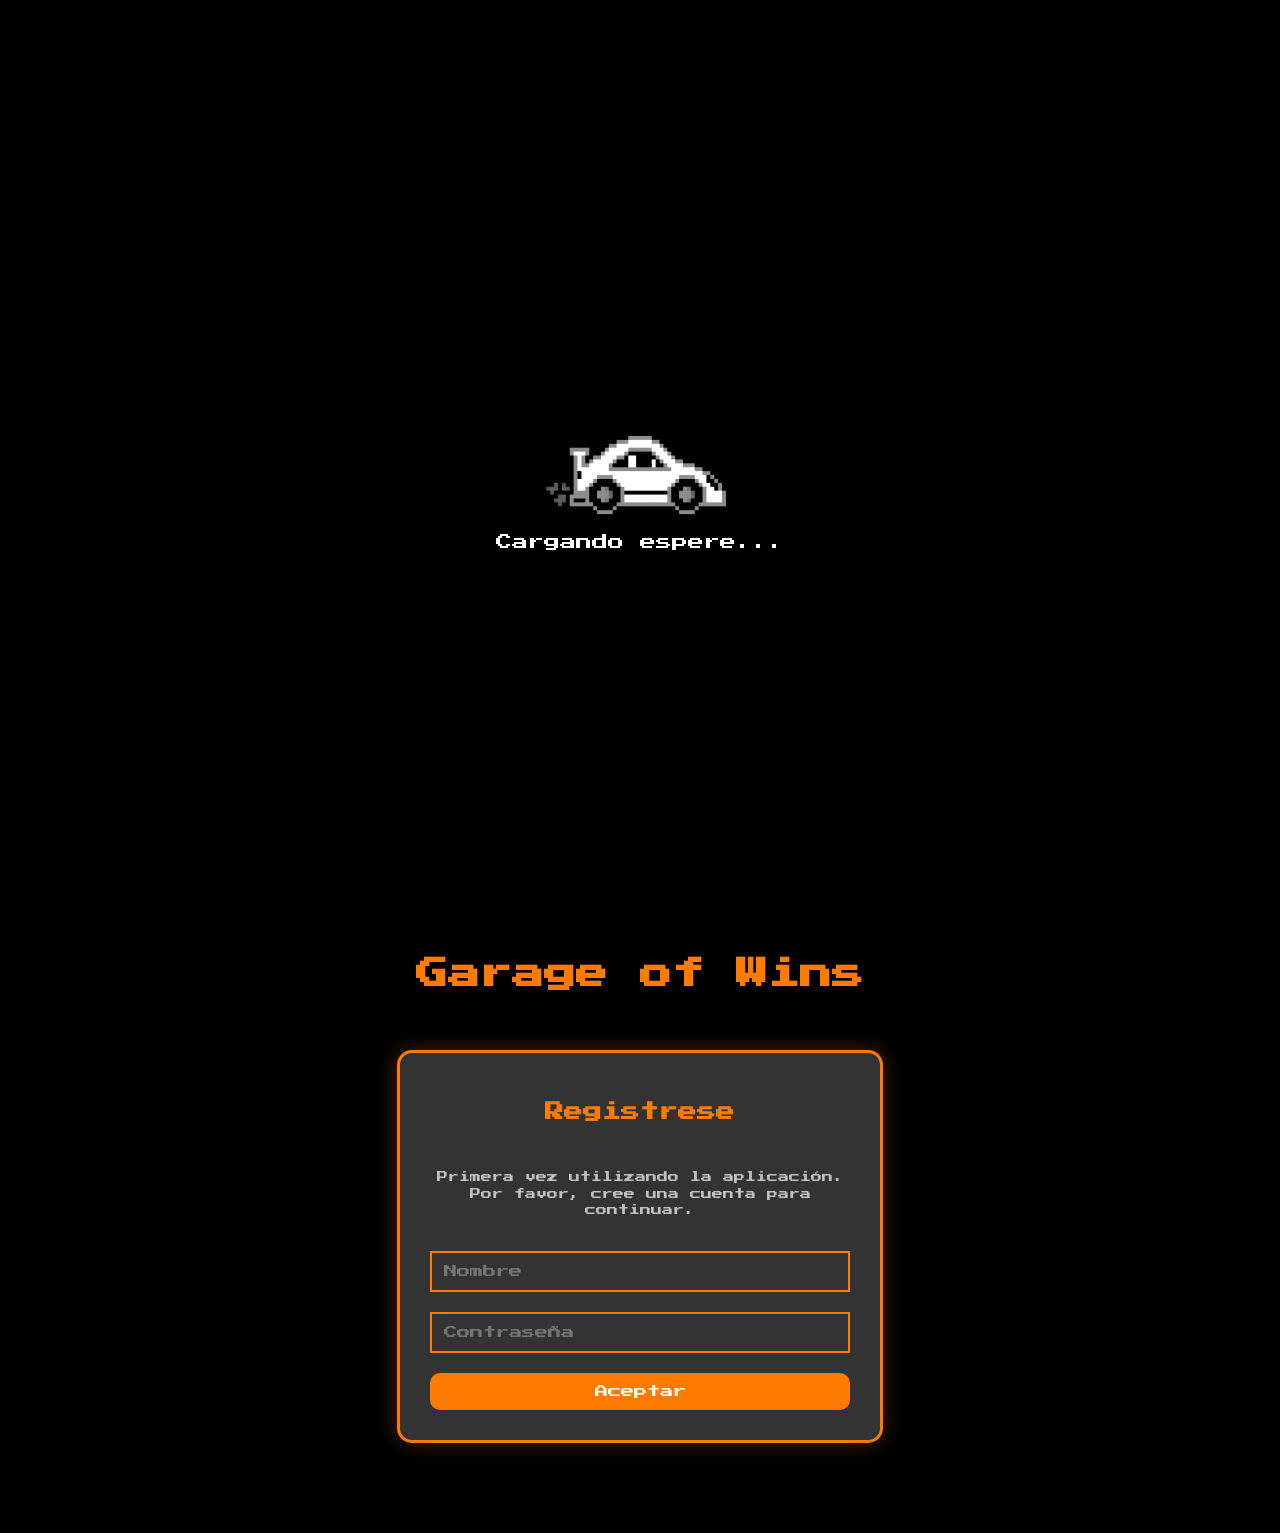
<file: index.html>
<!DOCTYPE html>
<html lang="en">
<head>
    <meta charset="UTF-8">
    <meta name="viewport" content="width=device-width, initial-scale=1.0">
    <title>Proyecto</title>
<!--Esporto una tipografia de Google-->
    <link rel="preconnect" href="https://fonts.googleapis.com">
    <link rel="preconnect" href="https://fonts.gstatic.com" crossorigin>
    <link href="https://fonts.googleapis.com/css2?family=Press+Start+2P&display=swap" rel="stylesheet">
    <link rel="stylesheet" href="estilo.css">
    <script src="proyecto.js"> </script>
    


</head>
<body>
    <!--Pantalla de carga-->
    <div  class="pantalla-Carga" id="pantalla-Carga">
        <img class="gif" src="gif-carro.gif" alt="Cargando">
        <p class="textocarga">Cargando espere...</p> 
    </div>

    <!--Formulario de registro-->
<h1 class="titulo-principal">
    Garage of Wins
</h1>

    <form class="inicio" id="Registro">
        <h3>Registrese </h3>
                <p class="mensaje">Primera vez utilizando la aplicación. Por favor, cree una cuenta para continuar.</p>

        <input type="text" class="datos" id="Nombre-u" placeholder="Nombre" autocomplete="off" required >
        <input type="password" class="datos" id="Contraseña-u" placeholder="Contraseña" required>
        <button onclick="primer_inicio()"  class="botonR" id="boton_r" >Aceptar</button>

    </form>

    <form class="inicio" id="inicio">
        
        <h3>Inicio de sesion</h3>
        <p class="mensaje">
    Ingrese el usuario y contraseña registrados previamente.
</p>
       <!-- <h6>Ingrese su usuario y contraseña registrado previamente </h6>-->
        <input type="text" class="datos" id="Nombre-ui" placeholder="Nombre" autocomplete="off" required >
        <input type="password" class="datos" id="Contraseña-ui" placeholder="Contraseña" required>
        <button onclick="Coprobacion_registro(event)" class="botonR" id="boton_i" > Aceptar </button>

    </form>
    
</body>
</html>
</file>
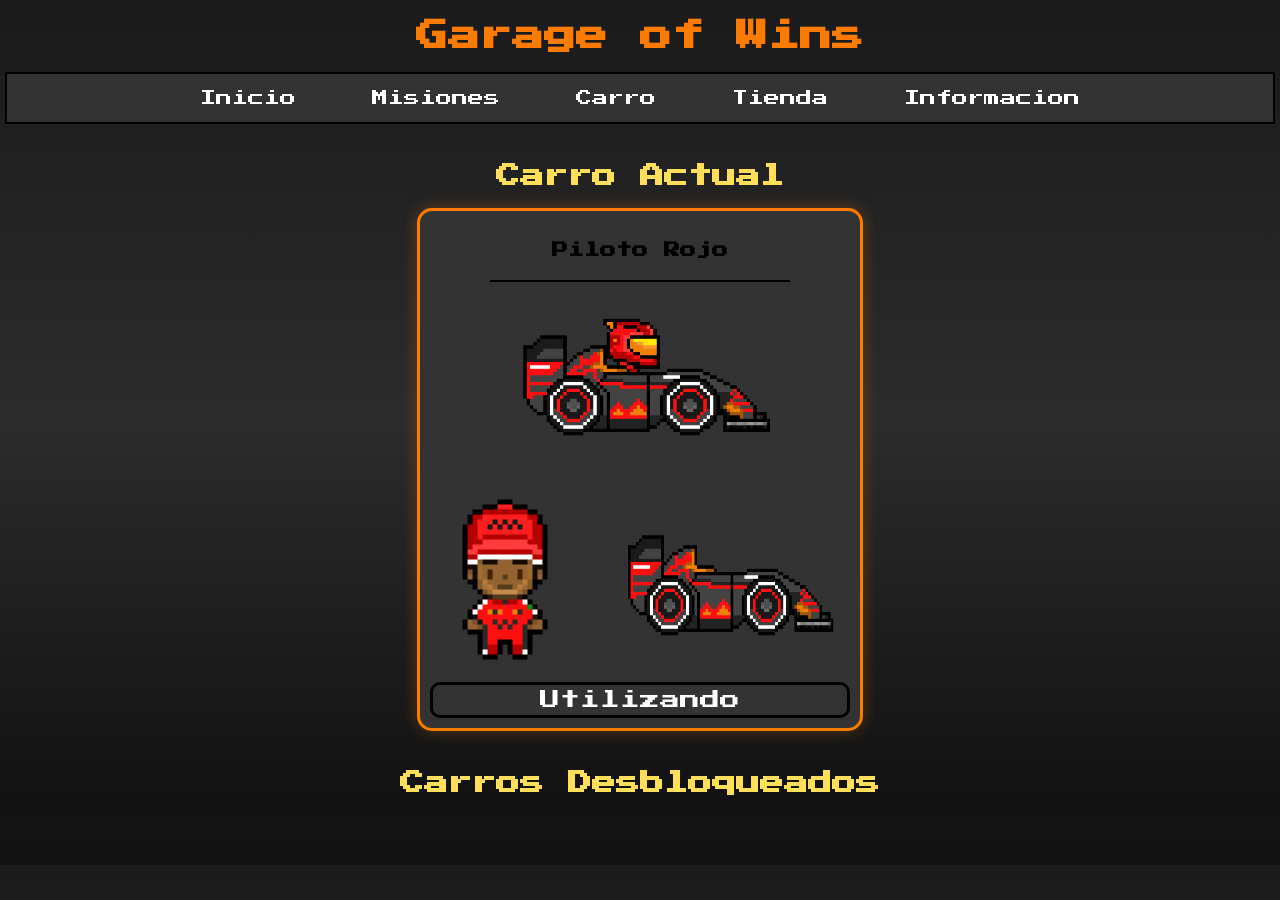
<file: Carro.html>
<!DOCTYPE html>
<html lang="en">
<head>
    <meta charset="UTF-8">
    <meta name="viewport" content="width=device-width, initial-scale=1.0">
    <title>Carro</title>
    <link rel="stylesheet" href="carro/Carro.css">
    <link rel="preconnect" href="https://fonts.googleapis.com">
    <link rel="preconnect" href="https://fonts.gstatic.com" crossorigin>
    <link href="https://fonts.googleapis.com/css2?family=Press+Start+2P&display=swap" rel="stylesheet">
    <script src="carro/Carro.js"></script>   
</head>
<body>   
            <h1 class="titulo">
    Garage of Wins
</h1>
    <!--Barra de navegacion-->
    <nav >
        <ul  class="barra_naveganacion" id="barra_naveganacion">
            <li ><a href="menu.html">Inicio</a></li>
            <li><a href="Misiones.html">Misiones</a></li>
            <li><a href="Carro.html">Carro</a></li>
            <li><a href="Tienda.html">Tienda</a></li>
            <li><a href="Informacion.html">Informacion</a></li>
        </ul>
        
    </nav>
    <h2 class="subtitulo">Carro Actual</h2>  
            <div class="paquete1"> 
            <h4>Piloto Rojo</h4>
            <img src="scripts/carro-rojo-sinp.png" alt="carro-completo-rojo" class="carro-completo">
            <div class="pack-separado">
                <img src="scripts/personaje_inicio.png" alt="personaje-rojo" class="personaje">
                <img src="scripts/carro rojo.png" alt="carro-rojo" class="carro">
            </div>
            
            <button class="equipar" id= "Rojo" onclick="utilizar_rojo()">Utilizar</button>
        </div>
    <h2 class="subtitulo">Carros Desbloqueados</h2>

    <div class="objetos">
        <div class="paquete" id="paquete-celeste"> 
            <h4>Piloto Celeste</h4>
            <img src="scripts/carro-celeste.png" alt="carro-completo-celeste" class="carro-completo">
            <div class="pack-separado">
                <img src="scripts/Personaje-celeste.png" alt="Personaje-celeste" class="personaje">
                <img src="scripts/carro-celeste-sinp.png" alt="carro-celeste" class="carro">
            </div>
            <button class="equipar" id="Celeste" onclick="utilizar_celeste()">Utilizar</button>
        </div>
        <div class="paquete" id="paquete-blanco"> 
            <h4>Piloto Blanco</h4>
            <img src="scripts/carro-blanco.png" alt="carro-completo-blanco" class="carro-completo">
            <div class="pack-separado">
                <img src="scripts/personaje-blanco.png" alt="personaje-blanco" class="personaje">
                <img src="scripts/carro-blanco-sinp.png" alt="carro-blanco" class="carro">
            </div>
            <button class="equipar" id= "Blanco" onclick="Utilizar_blanco()">Utilizar</button>

        </div>
        <div class="paquete" id="paquete-negro"> 
            <h4>Piloto Negro</h4>
            <img src="scripts/carro-negro.png" alt="carro-completo-negro" class="carro-completo">
            <div class="pack-separado">
                <img src="scripts/personaje-negro.png" alt="personaje-negro" class="personaje">
                <img src="scripts/carro-negro-sinp.png" alt="carro-negro" class="carro">
            </div>
            <button class="equipar" id= "Negro" onclick="utilizar_negro()">Utilizar</button>
        </div>
        
    </div>

</body>
</html>
</file>
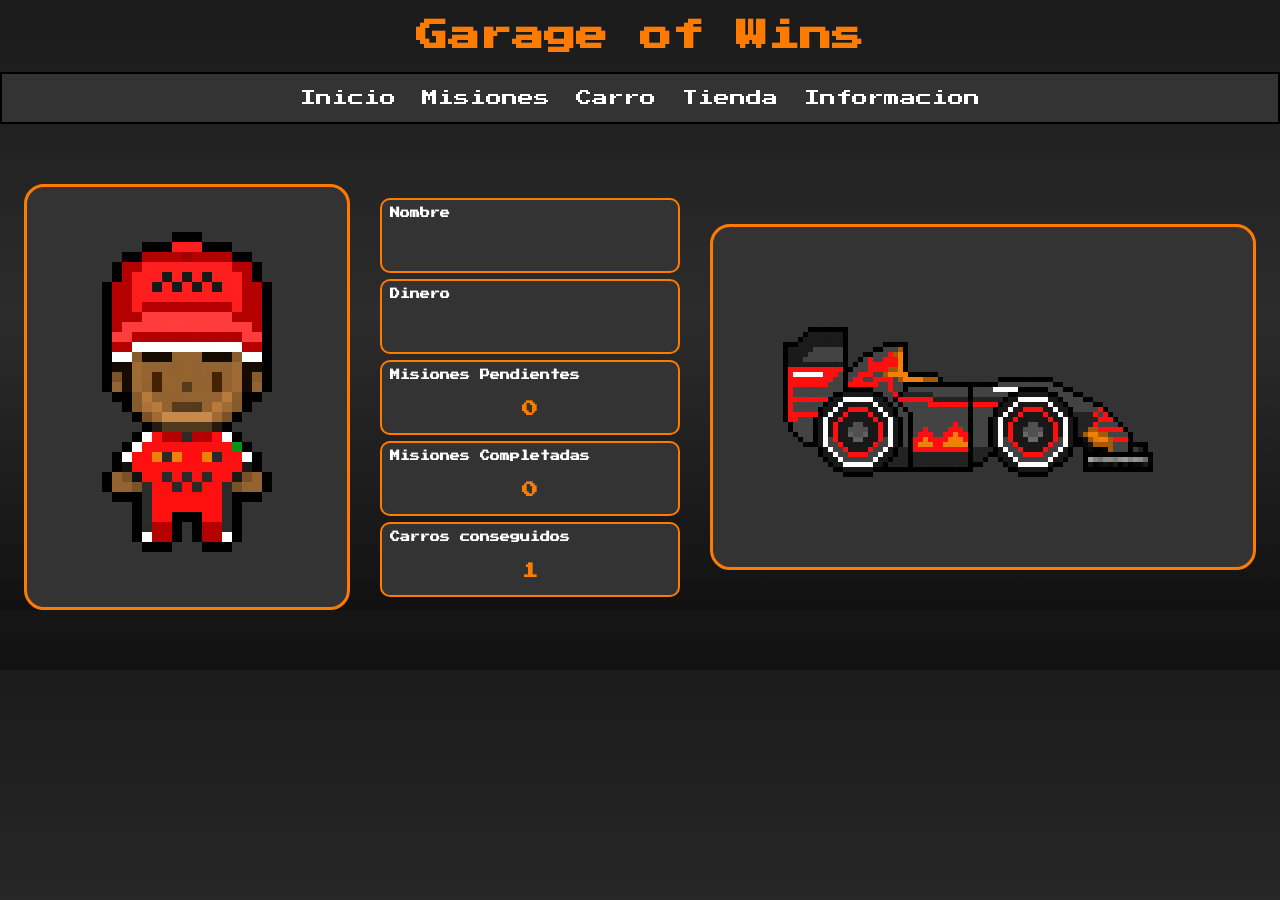
<file: menu.html>
<!DOCTYPE html>
<html lang="en">
<head>
    <meta charset="UTF-8">
    <meta name="viewport" content="width=device-width, initial-scale=1.0">
    <title>Menu</title>

    <link rel="stylesheet" href="menu/menu.css">
    <link rel="preconnect" href="https://fonts.googleapis.com">
    <link rel="preconnect" href="https://fonts.gstatic.com" crossorigin>
    <link href="https://fonts.googleapis.com/css2?family=Press+Start+2P&display=swap" rel="stylesheet">
    <script src="menu/menu.js"></script>
</head>
<body>
        <h1 class="titulo">
    Garage of Wins
</h1>
    <nav >
        <ul class="barra_naveganacion">
            <li ><a href="menu.html">Inicio</a></li>
            <li><a href="Misiones.html">Misiones</a></li>
            <li><a href="Carro.html">Carro</a></li>
            <li><a href="Tienda.html">Tienda</a></li>
            <li><a href="Informacion.html">Informacion</a></li>
        </ul>
        
    </nav>

<div class="panel-superior">

    <div class="panel-personaje">
        <img src="scripts/personaje_inicio.png"
             alt="Personaje"
             id="personaje"
             class="personaje">
    </div>

    <div class="panel-info">

        <div class="dats1">
            <h5>Nombre</h5>
            <h4 id="Nombre_use"></h4>
        </div>

        <div class="dats">
            <h5>Dinero</h5>
            <h4 id="monedas_d"></h4>
        </div>

        <div class="dats">
            <h5>Misiones Pendientes</h5>
            <h4 id="misiones_p"></h4>
        </div>

        <div class="dats">
            <h5>Misiones Completadas</h5>
            <h4 id="misiones_c"></h4>
        </div>

        <div class="dats">
            <h5>Carros conseguidos</h5>
            <h4 id="carros_c"></h4>
        </div>

    </div>

    <div class="panel-carro">
    <img src="scripts/carro rojo.png"
         alt="Carro"
         id="carro"
         class="carro">
</div>

</div>


    
</body>
</html>
</file>
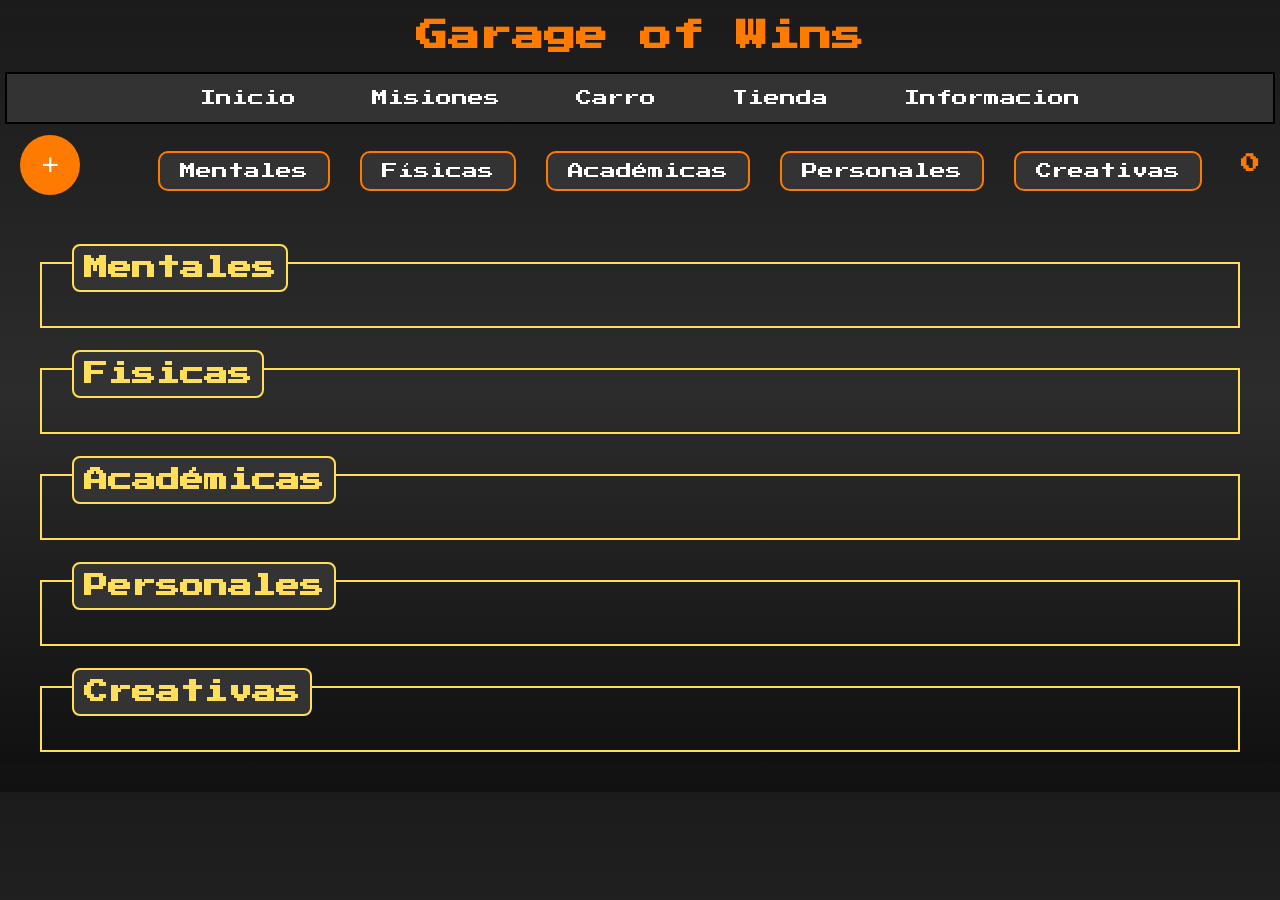
<file: Misiones.html>
<!DOCTYPE html>
<html lang="en">
<head>
    <meta charset="UTF-8">
    <meta name="viewport" content="width=device-width, initial-scale=1.0">
    <title>Misiones</title>
    <link rel="stylesheet" href="misiones/Misiones.css">
    <link rel="preconnect" href="https://fonts.googleapis.com">
    <link rel="preconnect" href="https://fonts.gstatic.com" crossorigin>
    <link href="https://fonts.googleapis.com/css2?family=Press+Start+2P&display=swap" rel="stylesheet">
    <script src="misiones/Misiones.js"></script>
</head>
<body>
    <!--Barra de navegacion-->
            <h1 class="titulo">
    Garage of Wins
</h1>
    <nav >
        <ul  class="barra_naveganacion" id="barra_naveganacion">
            <li ><a href="menu.html">Inicio</a></li>
            <li><a href="Misiones.html">Misiones</a></li>
            <li><a href="Carro.html">Carro</a></li>
            <li><a href="Tienda.html">Tienda</a></li>
            <li><a href="Informacion.html">Informacion</a></li>
        </ul>
        
    </nav>
    

    <!--Boton para agregar una nueva tarea-->
    <div class="encabez" id="encabezado">
        <button onclick="abrirventana()" id="boton_tareas">+</button>

        <ul class="barra_categoria" id="barra_categoria">
            <li><a href="#Mentales">Mentales</a></li>
            <li><a href="#Físicas">Físicas</a></li>
            <li><a href="#Académicas">Académicas</a></li>
            <li><a href="#Personales">Personales</a></li>
            <li><a href="#Creativas">Creativas</a></li>
        </ul>  
            <div id="puntos" class="indicador_puntos"></div>   
    </div>

    <!--Ventana para agrgar tarea junto con su categoria-->
    <div class="agregar_tarea" id="ventana_tareas">
        <h2>Agragar Mision</h2>
        <form >
            <!--Categorias para las tareas-->
            <label for="categoria" class="label1">Categoria</label>
            <select name="categoria" id="categoria" class="categoria" required>
                <option >Mentales</option>
                <option >Físicas</option>
                <option >Académicas </option>
                <option >Personales  </option>
                <option >Creativas </option>
            </select>
            <!--Ventana para agrgar tarea junto con su categoria-->
            <label for="tarea-u" class="label2">Mision</label>
            <input type="text" name="tarea" id="tarea-u" class="tarea" placeholder="Ingrese su Mision" autocomplete="off">

            <div class="botones">
                <button onclick="guardar_tarea(event)" id="boton_guardar" >Guardar</button>
                <button onclick="cancelar_tarea(event)" id="boton_cancelar">Cancelar</button>
            </div>
        </form>
    </div>

    <div class="Vista_tareas">
        
        <div class="Mentales" id="Mentales">
            <h2>Mentales</h2>
            <ul id="tareas-m" class="tareas-m"></ul>
        </div>

        
        <div class="Físicas" id="Físicas">
            <h2>Fisicas</h2>
            <ul id="tareas-f" class="tareas-f"></ul>
        </div>

        <div class="Académicas" id="Académicas">
            <h2>Académicas</h2>
            <ul id="tareas-a" class="tareas-a"></ul>
        </div>

        <div class="Personales" id="Personales">
            <h2>Personales</h2>
            <ul id="tareas-p" class="tareas-p"></ul>
        </div>

        <div class="Creativas" id="Creativas">
            <h2>Creativas</h2>
            <ul id="tareas-c" class="tareas-c"></ul>
        </div>
        
    </div>
</body>
</html>
</file>
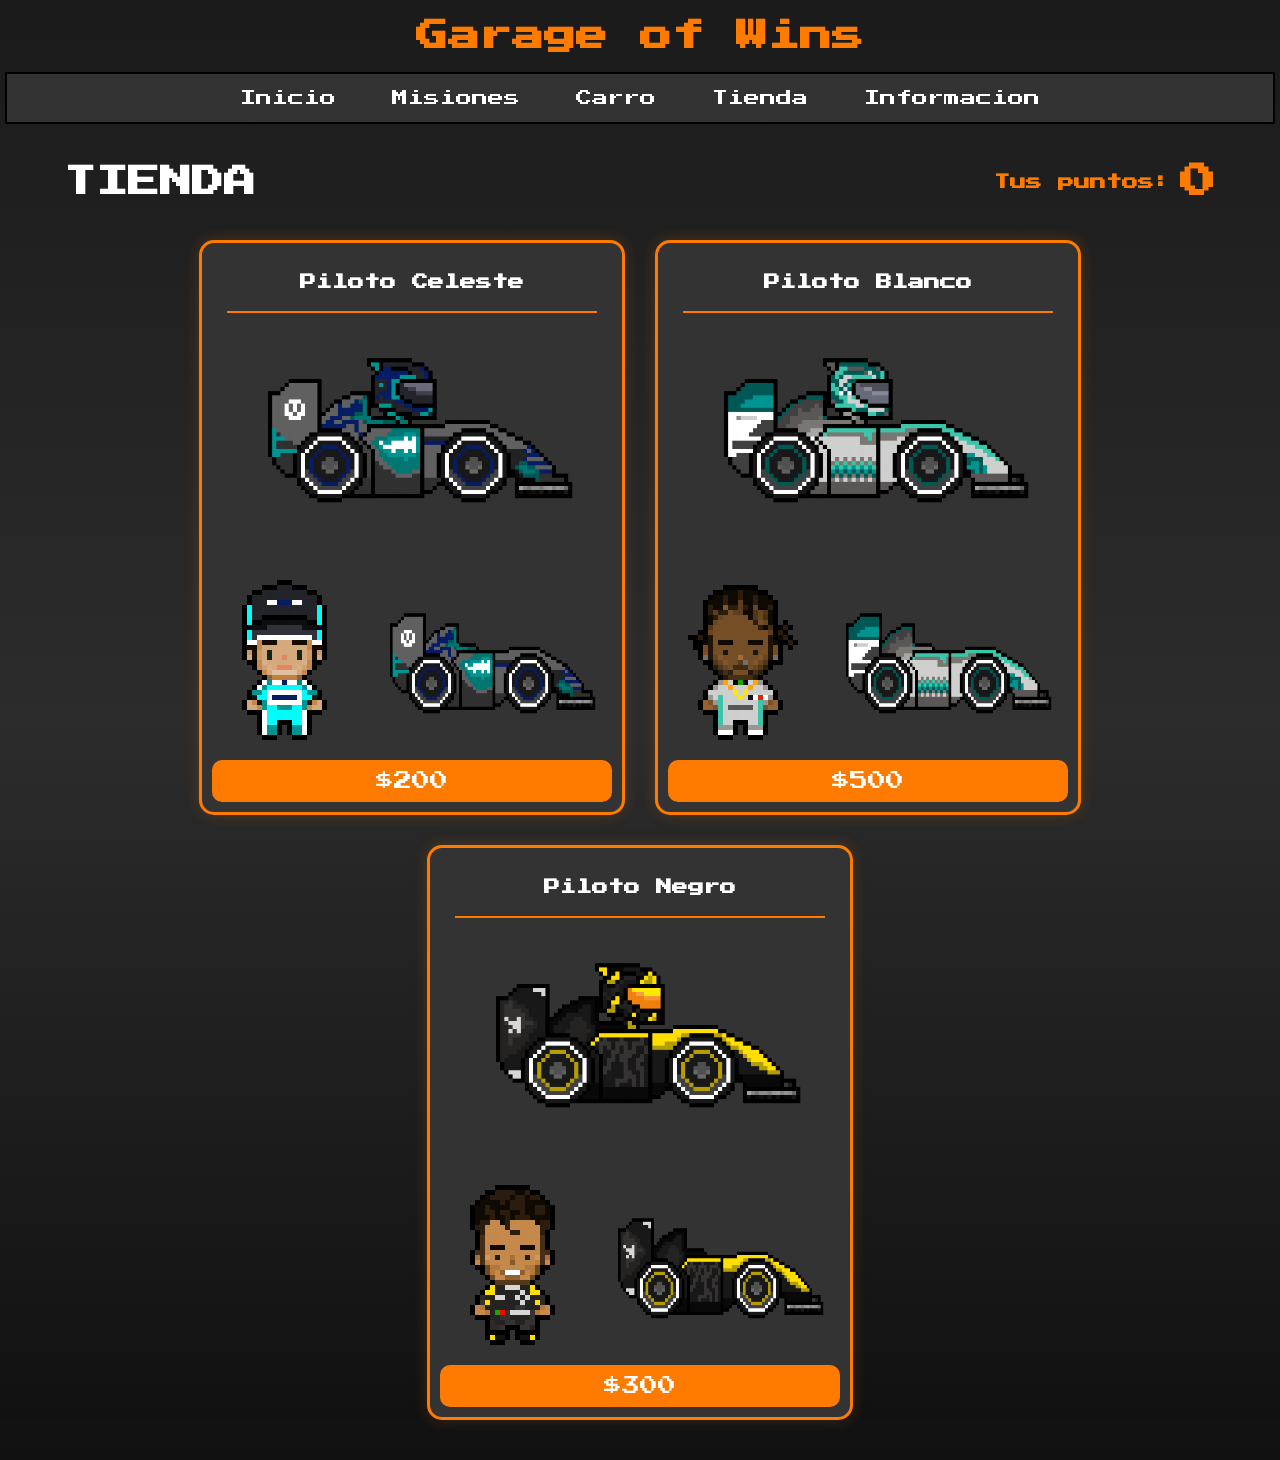
<file: Tienda.html>
<!DOCTYPE html>
<html lang="sp">
<head>
    <meta charset="UTF-8">
    <meta name="viewport" content="width=device-width, initial-scale=1.0">
    <title>Tienda</title>
    <link rel="stylesheet" href="tienda/Tienda.css">
    <link rel="preconnect" href="https://fonts.googleapis.com">
    <link rel="preconnect" href="https://fonts.gstatic.com" crossorigin>
    <link href="https://fonts.googleapis.com/css2?family=Press+Start+2P&display=swap" rel="stylesheet">
    <script src="tienda/Tienda.js"></script>
</head>
<body>
    <!--Barra de navegacion-->
                <h1 class="titulo">
    Garage of Wins
</h1>
    <nav >
        <ul  class="barra_naveganacion" id="barra_naveganacion">
            <li ><a href="menu.html">Inicio</a></li>
            <li><a href="Misiones.html">Misiones</a></li>
            <li><a href="Carro.html">Carro</a></li>
            <li><a href="Tienda.html">Tienda</a></li>
            <li><a href="Informacion.html">Informacion</a></li>        
        </ul>
        
    </nav>

<div class="encabezado">

    <h1>TIENDA</h1>

    <div class="panel-puntos">
        <h3>Tus puntos:</h3>
        <div id="puntos" class="puntos"></div>
    </div>

</div>


    </div>

    <div class="objetos">
        <div class="paquete"> 
            <h4>Piloto Celeste</h4>
            <img src="scripts/carro-celeste.png" alt="carro-completo-celeste" class="carro-completo">
            <div class="pack-separado">
                <img src="scripts/Personaje-celeste.png" alt="Personaje-celeste" class="personaje">
                <img src="scripts/carro-celeste-sinp.png" alt="carro-celeste" class="carro">
            </div>
            <button class="comprar" id="Celeste" onclick="comprar_celeste()">$200</button>
        </div>
        <div class="paquete"> 
            <h4>Piloto Blanco</h4>
            <img src="scripts/carro-blanco.png" alt="carro-completo-blanco" class="carro-completo">
            <div class="pack-separado">
                <img src="scripts/personaje-blanco.png" alt="personaje-blanco" class="personaje">
                <img src="scripts/carro-blanco-sinp.png" alt="carro-blanco" class="carro">
            </div>
            <button class="comprar" id= "Blanco" onclick="comprar_blanco()">$500</button>

        </div>
        <div class="paquete"> 
            <h4>Piloto Negro</h4>
            <img src="scripts/carro-negro.png" alt="carro-completo-negro" class="carro-completo">
            <div class="pack-separado">
                <img src="scripts/personaje-negro.png" alt="personaje-negro" class="personaje">
                <img src="scripts/carro-negro-sinp.png" alt="carro-negro" class="carro">
            </div>
            <button class="comprar" id= "Negro" onclick="comprar_negro()">$300</button>
        </div>
    </div>


    
</body>
</html>
</file>
<file: estilo.css>
/*Estructura del body*/

body{
    background-color: rgb(0, 0, 0);
     overflow-x:hidden;
    font-family: 'Press Start 2P' , cursive;
    color: white;
    
}


/*Estilo de la pantalla de carga*/
.pantalla-Carga{
    display: flex;
    flex-direction: column;
    align-items: center;
    justify-content: center;
    min-height: 100vh;
}
/*Estilo del Gif*/
.pantalla-Carga .gif { 
    width: 250px;  
}
/*Estilo de las letras de la pantalla de carga*/
.pantalla-Carga .textocarga{
    
    font-family: 'Press Start 2P' , cursive;
    color: white;
    animation: entrada 2s infinite;

}
/*Animacion de la pantalla de carga*/
@keyframes entrada{
    0% {opacity: 0;}
    50% {opacity: 1;}
    100% {opacity: 0;}

}



/*Estilo del formulario de registro*/
.inicio{
    display:none;
    flex-direction:column;

       width:90%;
    max-width:420px;

    padding:30px;

    margin:auto;
    margin-top:60px;
    margin-bottom: 90px;

    gap:20px;

    background:#333333;

    border:3px solid #FF7B00;

    border-radius:15px;

    box-shadow:0 0 20px rgba(255,123,0,.3);
    
}
/* Estilo de h3 usado en el registro*/
.inicio h3{
    text-align:center;
    color:#FF7B00;
}

/*Estilo de los capos que retienen los valores*/
.inicio .datos{
    background:transparent;

    border:2px solid #FF7B00;

    padding:12px;

    color:white;

    font-family:'Press Start 2P', cursive;
}

/*estilo del boton del formulario*/
.inicio .botonR{
    background:#FF7B00;

    border:none;

    border-radius:10px;

    padding:12px;

    color:white;

    font-family:'Press Start 2P', cursive;
}
.botonR:hover{
    cursor:pointer;
    transform:scale(1.05);
}

.titulo-principal{
    text-align:center;
    color:#FF7B00;
    margin-top:50px;
}
.mensaje{
    text-align:center;
    font-size:11px;
    color:#C0C0C0;
    line-height:1.5;
}
</file>
<file: carro/Carro.css>
/*Estilo general de misiones*/
body,html{
        background: linear-gradient(
        180deg,
        #1b1b1b,
        #2c2c2c,
        #111111
    );
    font-family: 'Press Start 2P' , cursive;
    padding:0;
    margin:0 ;
    

}
/*Estilo de la barra de navegacion*/
nav{
    margin: 0px;
}
.titulo{
    text-align:center;
    color:#FF7B00;
    margin-top:20px;
    margin-bottom:20px;
}

.barra_naveganacion{
    display: flex;
    flex-direction: row;
    list-style: none;
    margin: 5px;
    padding: 8px;
        display:flex;
    justify-content:center;
    gap:40px;
    background-color: #333333;
    border: 2px solid #000000;
    
}

.barra_naveganacion li{
    margin: 8px;
    margin-left: 10;
    
}

.barra_naveganacion li:hover{
    opacity: 0.2;
    cursor: pointer;
    transform: scale(1.1);
}

a{
    color: white;
    text-decoration: none;
    margin: 10px;
    
}


.objetos{
    display:flex;
    justify-content:center;
    gap:30px;
    flex-wrap:wrap;

    margin-top:20px;
    margin-bottom:50px;
}

.paquete{
    display:none;
    flex-direction:column;
    align-items:center;
width:380px;
    margin:10px;

    border:3px solid #FFDE59;
    border-radius:15px;

    background:#333333;

    padding:10px;

    box-shadow:0 0 10px rgba(255,222,89,.2);
}

.carro-completo{
    width:300px;
    border-top: 2px solid #000000;
}

.pack-separado{
    display: flex;
    justify-content: space-between;
    width: 100%;
}

.personaje{
    width: 150px;
}

.carro{
    height: 200px;
    width: 250px;
}


.equipar{
    background-color: #FF7B00;
    width: 100%;
    height: auto;
    border: 3px solid #000000;
    font-family: 'Press Start 2P' , cursive;
    color: white;
    font-size: 20px;
    padding: 5px;
     border-radius:10px;
    
}


.equipar:hover{
    cursor: pointer;
    transform: scale(0.9);
    
}

.paquete1{
    display:flex;
    flex-direction:column;
    align-items:center;

    width:420px;

    margin:0 auto;

    border:3px solid #FF7B00;
    border-radius:15px;

    background:#333333;
    padding:10px;

    box-shadow:0 0 15px rgba(255,123,0,.3);
}

.subtitulo{
    color:#FFDE59;
    text-align:center;
    margin-top:40px;
    margin-bottom:20px;
}
</file>
<file: menu/menu.css>
body,html{
    background: linear-gradient(
    180deg,
    #1b1b1b,
    #2c2c2c,
    #111111
    );
    font-family:'Press Start 2P', cursive;
    padding:0;
    margin:0;
   
}

nav{
    margin:0;
}

.barra_naveganacion{
    list-style:none;
    padding:8px;
    justify-content:center;
    
    background:#333333;
    border:2px solid #000;
        display:flex;
    flex-wrap:wrap;
    justify-content:center;
    gap:10px;
}

li{
    margin:8px;
}

li:hover{
    opacity:0.7;
    cursor:pointer;
    transform:scale(1.1);
}

a{
    color:white;
    text-decoration:none;
}

.titulo{
    text-align:center;
    color:#FF7B00;
    margin-top:20px;
    margin-bottom:20px;
}

.panel-superior{
    display:flex;
    justify-content:center;
    align-items:center;
    margin-top:60px;
    margin-bottom:60px;
    gap:30px;
}

.panel-personaje{
    background:#333333;
    border:3px solid #FF7B00;
    border-radius:20px;
    
    padding:10px;
}

.panel-info{
    display:flex;
    flex-direction:column;
    gap:6px;
}

.personaje{
    height:400px;
}

.dats,
.dats1{
    background:#333333;
    border:2px solid #FF7B00;
    border-radius:10px;
    width:280px;
    height:55px;
    padding:8px;
}

.dats h5,
.dats1 h5{
    color:white;
    margin:0;
}

.dats h4,
.dats1 h4{
    color:#FF7B00;
    text-align:center;
}

.zona-carro{
    text-align:center;
    margin-top:40px;
}

.carro{
    width:500px;
    max-width:90%;
}

.dats h5,
.dats1 h5{
    font-size:10px;
}
.dats h4,
.dats1 h4{
    font-size:16px;
}

.panel-carro{
    background:#333333;
    border:3px solid #FF7B00;
    border-radius:20px;
    padding:20px;
}

.panel-carro img{
    width:500px;
}
</file>
<file: misiones/Misiones.css>
/*Estilo general de misiones*/
body,html{
    background: linear-gradient(
    180deg,
    #1b1b1b,
    #2c2c2c,
    #111111
);
    font-family: 'Press Start 2P' , cursive;
    padding:0;
    margin:0 ;
    

}
/*Estilo de la barra de navegacion*/
nav{
    margin: 0px;
}
.barra_naveganacion{
    display: flex;
    flex-direction: row;
    list-style: none;
    margin: 5px;
    padding: 8px;
        display:flex;
    justify-content:center;
    gap:40px;
    background-color: #333333;
    border: 2px solid #000000;
    
}

.barra_naveganacion li{
    margin: 8px;
    margin-left: 10;
    
}

.barra_naveganacion li:hover{
    opacity: 0.2;
    cursor: pointer;
    transform: scale(1.1);
}

a{
    color: white;
    text-decoration: none;
    margin: 10px;
    
}

/*Barra para navegar entre categorias,puntos y agregar tareas*/
.encabez{
    display: flex;
    justify-content:space-around ;
    margin: 6px;
    padding: 5px;
    gap: 20px;
    

    
}

/*Boton para agragar tareas*/
.encabez button{
    width:60px;
    height:60px;
    border-radius:50%;
    font-size:30px;
    background:#FF7B00;
    border:none;
    color:white;
}

/*Barra de navegacion de categorias*/
.encabez .barra_categoria{
    display: flex;
    list-style: none;
    gap: 30px;

}

.barra_categoria li{
    background:#333333;
    border:2px solid #FF7B00;
    border-radius:10px;
    padding:10px;
}

.barra_categoria li:hover{
    opacity: 0.4;
    cursor: pointer;
    transform: scale(0.9);
}

/*Formulario para agregar tareas*/
.agregar_tarea{
    display: none;
    position: absolute;
    align-items: center;
    flex-direction: column;
    padding: 20px;
    gap: 40px;
    border: 4px solid black;
    background-color: #333333;
    margin-left: 28%;
    margin-top: 10px;
    width: 600px;
    height: auto;
    border-radius: 20px;
    color: white;

    
}

.agregar_tarea h2{
    margin: 0;
    
}

.agregar_tarea form{
    width: 100%;
    display: flex;
    flex-direction: column;
    gap: 40px;
}

/*Estilo para seleccionar categoria*/
form .categoria{
    width: 100%;
    height: 30px;
    text-align: center;
    border: 2px solid #FF7B00;
    border-radius: 5px;
    background-color: #333333;
    font-family: 'Press Start 2P' , cursive;
    font-size: 13px;
    color: white;
    
}


form .label1{
    position: absolute;
    margin-top: -12px;
    margin-left: 10px;
    background-color:  #333333;
    color: #FF7B00;
    padding: 5px;
    
}
/*Estilo para escribir la tarea*/
form  .tarea {
    width: 98%;
    border-radius: 5px;
    height: 30px;
    padding: 4px;
    font-family: 'Press Start 2P' , cursive;
    background-color: transparent;
    color: white;
    border: 2px solid #FF7B00;
    text-align: center;
    
}

form .label2{
    position: absolute;
    margin-top: 58px;
    margin-left: 10px;
    background-color:  #333333;
    color: #FF7B00;
    padding: 5px;
    
    
    
}

/* Contenedor de botones para guardar y cancelar tarea*/
form .botones{
    display: flex;
    justify-content: space-between;
    padding: 10px;
    
}

/* botones para guardar y cancelar tarea*/
.botones button{
    text-align: center;
    border-radius: 5px;
    width: 140px;
    padding: 10px;
    font-family: 'Press Start 2P' , cursive;

}

button:hover{
    cursor: pointer;
    transform: scale(0.9);
}

/*Contenedor de tareas*/
.Vista_tareas{
    display: flex;
    flex-direction: column;
    
    margin: 30px;
    padding: 10px;
    gap: 30px;
}


.Vista_tareas .Mentales{
    display: flex;
    flex-direction: column;
    border: 2px solid #FFDE59;
    margin-top: 10px;
    padding: 10px;
    

}

.Mentales  h2{
    margin-left: 20px;
    position: absolute;
    margin-top: -30px;
    background-color:  #1E1E1E;
    padding: 10px;
    color: #FFDE59;
    background:#333333;
border:2px solid #FFDE59;
border-radius:8px;
}



.Mentales .tareas-m{
    display: flex;
    flex-direction: column;
    padding: 5px;
    list-style: none;
    gap: 10px;
    
}

.tareas-m li{
    display: flex;
    background-color:  #333333;
    padding-left: 10px;
    border-radius: 10px;
    border: 2px solid #ffff;  
}

li p{
    width: 99%;
}

li .b_terminado{
    background-color: #FF7B00;
    width: 40px;
    border: none;
    border-left: 2px solid #ffff ;
    border-bottom-right-radius:  10px;
    border-top-right-radius:  10px;
    font-size: 19px;
    

    
}
li .b_eliminar{
    background-color: #FF5E5E ;
    width: 40px;
    border: none;
    border-left: 2px solid #ffff ;
    font-size: 19px;
    
}

.Vista_tareas .Físicas{
    
    display: flex;
    flex-direction: column;
    border: 2px solid #FFDE59;
    margin-top: 10px;
    padding: 10px;
    

}
.Físicas  h2{
    margin-left: 20px;
    position: absolute;
    margin-top: -30px;
    background-color:  #1E1E1E;
    padding: 10px;
    color: #FFDE59;
    background:#333333;
border:2px solid #FFDE59;
border-radius:8px;
}

.Físicas .tareas-f{
    display: flex;
    flex-direction: column;
    padding: 5px;
    list-style: none;
    gap: 10px;

}

.tareas-f li{
    display: flex;
    background-color:  #333333;
    padding-left: 10px;
    border-radius: 10px;
    border: 2px solid #ffff;  
}

.Vista_tareas .Académicas
{
    
    display: flex;
    flex-direction: column;
    border: 2px solid #FFDE59;
    margin-top: 10px;
    padding: 10px;
    

}

.Académicas  h2{
    margin-left: 20px;
    position: absolute;
    margin-top: -30px;
    background-color:  #1E1E1E;
    padding: 10px;
    color: #FFDE59;
    background:#333333;
border:2px solid #FFDE59;
border-radius:8px;
}
.Académicas .tareas-a{
    display: flex;
    flex-direction: column;
    padding: 5px;
    list-style: none;
    gap: 10px;

}

.tareas-a li{
    display: flex;
    background-color:  #333333;
    padding-left: 10px;
    border-radius: 10px;
    border: 2px solid #ffff;  
}

.Vista_tareas .Personales{
    display: flex;
    flex-direction: column;
    border: 2px solid #FFDE59;
    margin-top: 10px;
    padding: 10px;
    

}

.Personales  h2{
    margin-left: 20px;
    position: absolute;
    margin-top: -30px;
    background-color:  #1E1E1E;
    padding: 10px;
    color: #FFDE59;
    background:#333333;
border:2px solid #FFDE59;
border-radius:8px;
}
.Personales .tareas-p{
    display: flex;
    flex-direction: column;
    padding: 5px;
    list-style: none;
    gap: 10px;

}

.tareas-p li{
    display: flex;
    background-color:  #333333;
    padding-left: 10px;
    border-radius: 10px;
    border: 2px solid #ffff;  
}

.Vista_tareas .Creativas{
    display: flex;
    flex-direction: column;
    border: 2px solid #FFDE59;
    margin-top: 10px;
    padding: 10px;
    

}

.Creativas  h2{
    margin-left: 20px;
    position: absolute;
    margin-top: -30px;
    background-color:  #1E1E1E;
    padding: 10px;
    color: #FFDE59;
    background:#333333;
border:2px solid #FFDE59;
border-radius:8px;
}
.Creativas .tareas-c{
    display: flex;
    flex-direction: column;
    padding: 5px;
    list-style: none;
    gap: 10px;

}

.tareas-c li{
    display: flex;
    background-color:  #333333;
    padding-left: 10px;
    border-radius: 10px;
    border: 2px solid #ffff;  
}
.indicador_puntos{
    color: white;
}

.indicador_puntos h3{
    color: #FF7B00;
}


.titulo{
    text-align:center;
    color:#FF7B00;
    margin-top:20px;
    margin-bottom:20px;
}
</file>
<file: tienda/Tienda.css>
body,html{
    background: linear-gradient(
        180deg,
        #1b1b1b,
        #2c2c2c,
        #111111
    );

    font-family:'Press Start 2P', cursive;
    padding:0;
    margin:0;
}

/* Barra de navegación */
.titulo{
    text-align:center;
    color:#FF7B00;
    margin-top:20px;
    margin-bottom:20px;
}
nav{
    margin:0;
}

.barra_naveganacion{
    display:flex;
    list-style:none;
    justify-content:center;
    gap:40px;

    margin:5px;
    padding:8px;

    background:#333333;
    border:2px solid #000000;
}

.barra_naveganacion li{
    margin:8px;
}

.barra_naveganacion li:hover{
    opacity:0.7;
    cursor:pointer;
    transform:scale(1.1);
}

a{
    color:white;
    text-decoration:none;
}

/* Encabezado */

.encabezado{
    display:flex;
    justify-content:space-between;
    align-items:center;

    width:90%;

    margin:10px auto;
}

.encabezado h1{
    color:white;
    margin:0;
}

.panel-puntos{
    display:flex;
    align-items:center;
    gap:10px;
}

.panel-puntos h3{
    color:#FF7B00;
    margin:0;
    font-size:16px;
}

.puntos{
    color:#FF7B00;
    font-size:24px;
    margin:0;
}

/* Productos */

.objetos{
    display:flex;
    justify-content:center;
    gap:30px;
    flex-wrap:wrap;

    margin-top:10px;
    margin-bottom:40px;
}

.paquete{
    display:flex;
    flex-direction:column;
    align-items:center;

    background:#333333;

    border:3px solid #FF7B00;
    border-radius:15px;

    padding:10px;

    box-shadow:0 0 15px rgba(255,123,0,.2);
}

.paquete h4{
    color:white;
}

/* Imagen principal */

.carro-completo{
    width:370px;
    border-top:2px solid #FF7B00;
}

/* Personaje + carro */

.pack-separado{
    display:flex;
    justify-content:space-between;
    width:100%;
}

.personaje{
    width:150px;
}

.carro{
    width:250px;
    height:200px;
}

/* Botón comprar */

.comprar{
    background:#FF7B00;

    width:100%;

    border:none;
    border-radius:10px;

    color:white;

    font-family:'Press Start 2P', cursive;

    font-size:18px;

    padding:12px;
}

.comprar:hover{
    cursor:pointer;
    transform:scale(1.05);
}
</file>
